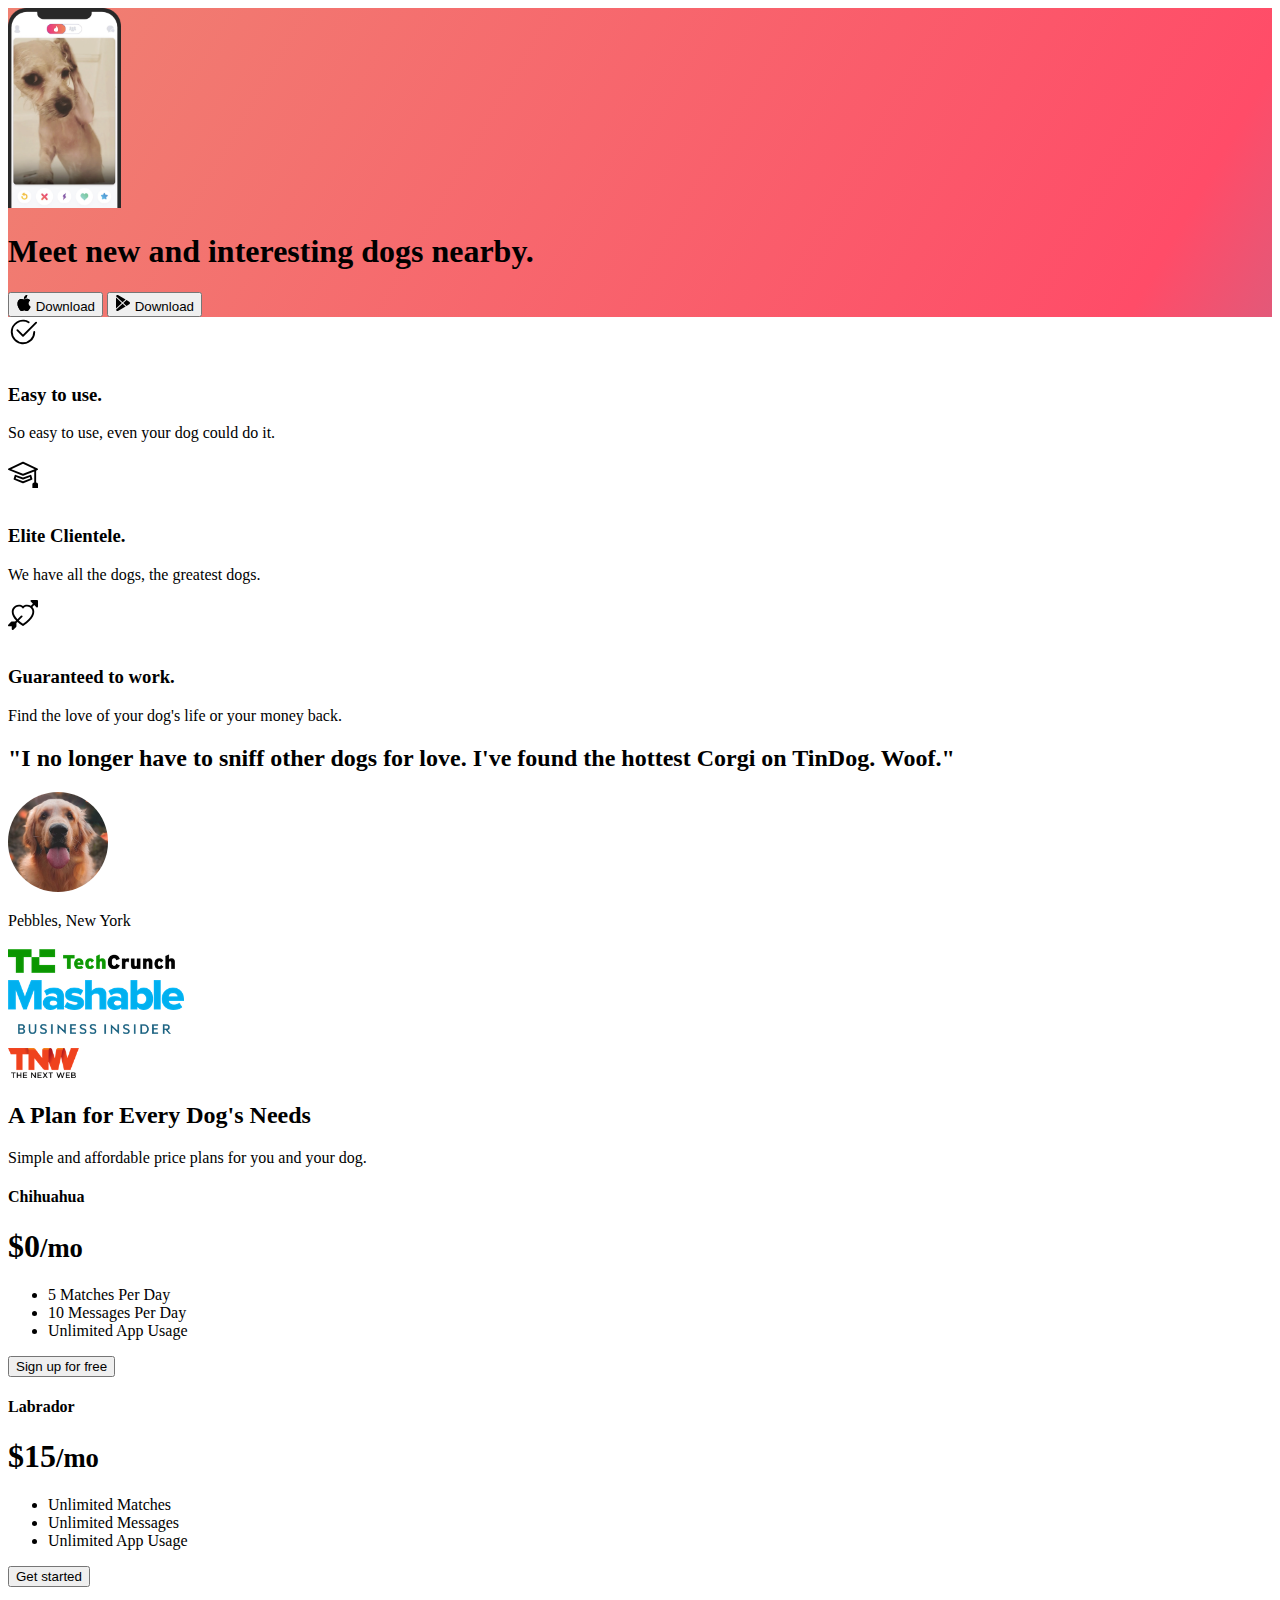
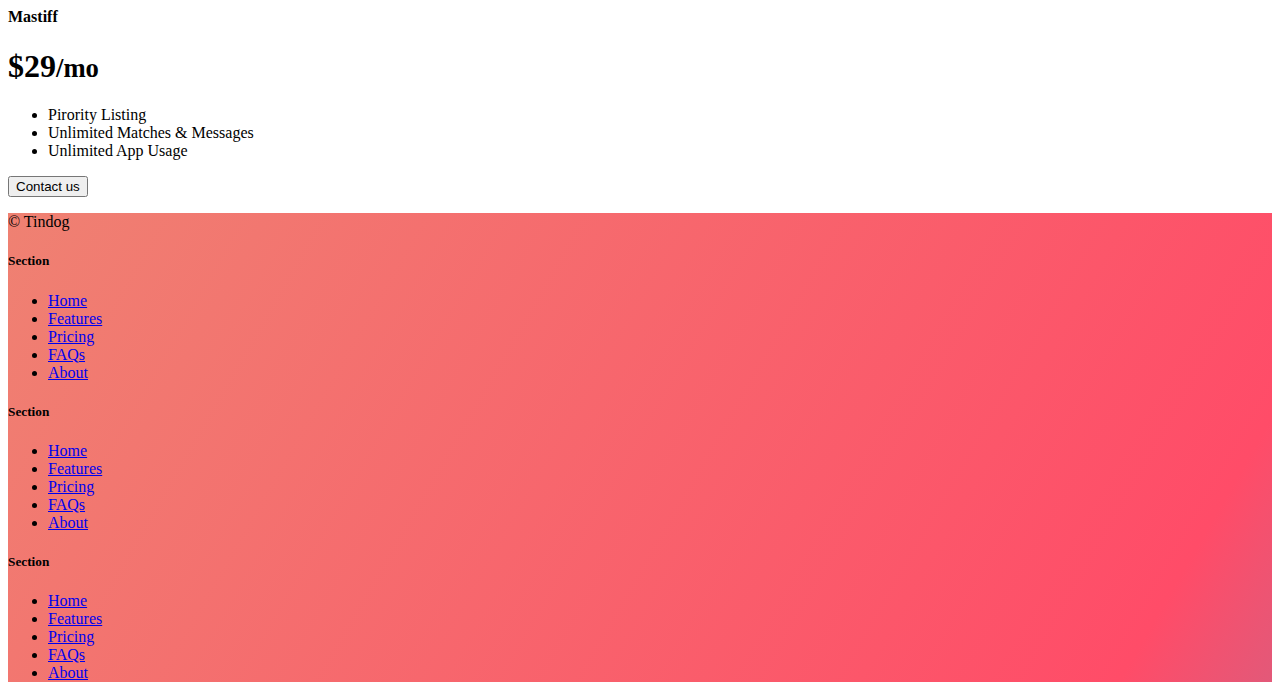
<file: index.html>
<!DOCTYPE html>
<html lang="en">

<head>
  <meta charset="UTF-8">
  <meta name="viewport" content="width=device-width, initial-scale=1.0">
  <title>TinDog</title>
  <link href="https://cdn.jsdelivr.net/npm/bootstrap@5.3.0-alpha3/dist/css/bootstrap.min.css" rel="stylesheet"
    integrity="sha384-KK94CHFLLe+nY2dmCWGMq91rCGa5gtU4mk92HdvYe+M/SXH301p5ILy+dN9+nJOZ" crossorigin="anonymous">
  <link rel="stylesheet" href="index.css">
  <link rel="stylesheet" href="style.css">
</head>

<body>
  <!-- Title -->
  <section id="title" class="gradient-background">

    <div class="container col-xxl-8 px-4 pt-5">
      <div class="row flex-lg-row-reverse align-items-center g-5 pt-5">
        <div class="col-10 col-sm-8 col-lg-6">
          <img src="./assets/iphone.png" class="d-block mx-lg-auto img-fluid" alt="Bootstrap Themes" height="200"
            loading="lazy">
        </div>
        <div class="col-lg-6">
          <h1 class="display-5 fw-bold text-body-emphasis lh-1 mb-3">Meet new and interesting dogs nearby.</h1>

          <div class="d-grid gap-2 d-md-flex justify-content-md-start">
            <button type="button" class="btn btn-light btn-lg px-4 me-md-2"><svg xmlns="http://www.w3.org/2000/svg"
                width="16" height="16" fill="currentColor" class="bi bi-apple mb-1" viewBox="0 0 16 16">
                <path
                  d="M11.182.008C11.148-.03 9.923.023 8.857 1.18c-1.066 1.156-.902 2.482-.878 2.516.024.034 1.52.087 2.475-1.258.955-1.345.762-2.391.728-2.43Zm3.314 11.733c-.048-.096-2.325-1.234-2.113-3.422.212-2.189 1.675-2.789 1.698-2.854.023-.065-.597-.79-1.254-1.157a3.692 3.692 0 0 0-1.563-.434c-.108-.003-.483-.095-1.254.116-.508.139-1.653.589-1.968.607-.316.018-1.256-.522-2.267-.665-.647-.125-1.333.131-1.824.328-.49.196-1.422.754-2.074 2.237-.652 1.482-.311 3.83-.067 4.56.244.729.625 1.924 1.273 2.796.576.984 1.34 1.667 1.659 1.899.319.232 1.219.386 1.843.067.502-.308 1.408-.485 1.766-.472.357.013 1.061.154 1.782.539.571.197 1.111.115 1.652-.105.541-.221 1.324-1.059 2.238-2.758.347-.79.505-1.217.473-1.282Z" />
                <path
                  d="M11.182.008C11.148-.03 9.923.023 8.857 1.18c-1.066 1.156-.902 2.482-.878 2.516.024.034 1.52.087 2.475-1.258.955-1.345.762-2.391.728-2.43Zm3.314 11.733c-.048-.096-2.325-1.234-2.113-3.422.212-2.189 1.675-2.789 1.698-2.854.023-.065-.597-.79-1.254-1.157a3.692 3.692 0 0 0-1.563-.434c-.108-.003-.483-.095-1.254.116-.508.139-1.653.589-1.968.607-.316.018-1.256-.522-2.267-.665-.647-.125-1.333.131-1.824.328-.49.196-1.422.754-2.074 2.237-.652 1.482-.311 3.83-.067 4.56.244.729.625 1.924 1.273 2.796.576.984 1.34 1.667 1.659 1.899.319.232 1.219.386 1.843.067.502-.308 1.408-.485 1.766-.472.357.013 1.061.154 1.782.539.571.197 1.111.115 1.652-.105.541-.221 1.324-1.059 2.238-2.758.347-.79.505-1.217.473-1.282Z" />
              </svg> Download</button>
            <button type="button" class="btn btn-outline-light btn-lg px-4"><svg xmlns="http://www.w3.org/2000/svg"
                width="16" height="16" fill="currentColor" class="bi bi-google-play mb-1" viewBox="0 0 16 16">
                <path
                  d="M14.222 9.374c1.037-.61 1.037-2.137 0-2.748L11.528 5.04 8.32 8l3.207 2.96 2.694-1.586Zm-3.595 2.116L7.583 8.68 1.03 14.73c.201 1.029 1.36 1.61 2.303 1.055l7.294-4.295ZM1 13.396V2.603L6.846 8 1 13.396ZM1.03 1.27l6.553 6.05 3.044-2.81L3.333.215C2.39-.341 1.231.24 1.03 1.27Z" />
              </svg> Download</button>
          </div>
        </div>
      </div>
    </div>
  </section>
  <!-- Features -->
  <section id="features">
    <div class="container mt-5">
      <div class="row g-4 py-5 row-cols-1 row-cols-lg-3">
        <div class="col d-flex align-items-start">
          <div
            class="icon-square text-body-emphasis bg-body-secondary d-inline-flex align-items-center justify-content-center fs-4 flex-shrink-0 me-3">
            <svg xmlns="http://www.w3.org/2000/svg" height="30" fill="currentColor" class="bi bi-check2-circle"
              viewBox="0 0 16 16">
              <path
                d="M2.5 8a5.5 5.5 0 0 1 8.25-4.764.5.5 0 0 0 .5-.866A6.5 6.5 0 1 0 14.5 8a.5.5 0 0 0-1 0 5.5 5.5 0 1 1-11 0z" />
              <path
                d="M15.354 3.354a.5.5 0 0 0-.708-.708L8 9.293 5.354 6.646a.5.5 0 1 0-.708.708l3 3a.5.5 0 0 0 .708 0l7-7z" />
            </svg>
          </div>
          <div>
            <h3 class="fs-2">Easy to use.</h3>
            <p>So easy to use, even your dog could do it.</p>

          </div>
        </div>
        <div class="col d-flex align-items-start">
          <div
            class="icon-square text-body-emphasis bg-body-secondary d-inline-flex align-items-center justify-content-center fs-4 flex-shrink-0 me-3">
            <svg xmlns="http://www.w3.org/2000/svg" height="30" fill="currentColor" class="bi bi-mortarboard"
              viewBox="0 0 16 16">
              <path
                d="M8.211 2.047a.5.5 0 0 0-.422 0l-7.5 3.5a.5.5 0 0 0 .025.917l7.5 3a.5.5 0 0 0 .372 0L14 7.14V13a1 1 0 0 0-1 1v2h3v-2a1 1 0 0 0-1-1V6.739l.686-.275a.5.5 0 0 0 .025-.917l-7.5-3.5ZM8 8.46 1.758 5.965 8 3.052l6.242 2.913L8 8.46Z" />
              <path
                d="M4.176 9.032a.5.5 0 0 0-.656.327l-.5 1.7a.5.5 0 0 0 .294.605l4.5 1.8a.5.5 0 0 0 .372 0l4.5-1.8a.5.5 0 0 0 .294-.605l-.5-1.7a.5.5 0 0 0-.656-.327L8 10.466 4.176 9.032Zm-.068 1.873.22-.748 3.496 1.311a.5.5 0 0 0 .352 0l3.496-1.311.22.748L8 12.46l-3.892-1.556Z" />
            </svg>
          </div>
          <div>
            <h3 class="fs-2">Elite Clientele.</h3>
            <p>We have all the dogs, the greatest dogs.</p>

          </div>
        </div>
        <div class="col d-flex align-items-start">
          <div
            class="icon-square text-body-emphasis bg-body-secondary d-inline-flex align-items-center justify-content-center fs-4 flex-shrink-0 me-3">
            <svg xmlns="http://www.w3.org/2000/svg" height="30" fill="currentColor" class="bi bi-arrow-through-heart"
              viewBox="0 0 16 16">
              <path fill-rule="evenodd"
                d="M2.854 15.854A.5.5 0 0 1 2 15.5V14H.5a.5.5 0 0 1-.354-.854l1.5-1.5A.5.5 0 0 1 2 11.5h1.793l.53-.53c-.771-.802-1.328-1.58-1.704-2.32-.798-1.575-.775-2.996-.213-4.092C3.426 2.565 6.18 1.809 8 3.233c1.25-.98 2.944-.928 4.212-.152L13.292 2 12.147.854A.5.5 0 0 1 12.5 0h3a.5.5 0 0 1 .5.5v3a.5.5 0 0 1-.854.354L14 2.707l-1.006 1.006c.236.248.44.531.6.845.562 1.096.585 2.517-.213 4.092-.793 1.563-2.395 3.288-5.105 5.08L8 13.912l-.276-.182a21.86 21.86 0 0 1-2.685-2.062l-.539.54V14a.5.5 0 0 1-.146.354l-1.5 1.5Zm2.893-4.894A20.419 20.419 0 0 0 8 12.71c2.456-1.666 3.827-3.207 4.489-4.512.679-1.34.607-2.42.215-3.185-.817-1.595-3.087-2.054-4.346-.761L8 4.62l-.358-.368c-1.259-1.293-3.53-.834-4.346.761-.392.766-.464 1.845.215 3.185.323.636.815 1.33 1.519 2.065l1.866-1.867a.5.5 0 1 1 .708.708L5.747 10.96Z" />
            </svg>
          </div>
          <div>
            <h3 class="fs-2">Guaranteed to work.</h3>
            <p>Find the love of your dog's life or your money back.</p>

          </div>
        </div>
      </div>
    </div>
  </section>
  <!-- Testimonial -->
  <section id="testimonial">
    <div class="my-5">
      <div class="p-5 text-center bg-body-tertiary">
        <div class="container py-5">
          <h2 class="text-body-emphasis">"I no longer have to sniff other dogs for love. I've found the hottest Corgi on
            TinDog. Woof."</h2>
          <img class="profile-img mt-5" src="./assets/dog-img.jpg" alt="dog image">
          <p class="col-lg-8 mx-auto lead mt-2">
            Pebbles, New York
          </p>
        </div>

        <div class="container">
          <div class="row">
            <div class="col-lg-3 col-sm-12">
              <img src="./assets/techcrunch.png" alt="techcrunch" height="30">
            </div>
            <div class="col-lg-3 col-sm-12">
              <img src="./assets/mashable.png" alt="mashable" height="30">
            </div>
            <div class="col-lg-3 col-sm-12">
              <img src="./assets/bizinsider.png" alt="bizinsider" height="30">
            </div>
            <div class="col-lg-3 col-sm-12">
              <img src="./assets/tnw.png" alt="tnw" height="30">
            </div>
          </div>
        </div>
      </div>
    </div>
  </section>
  <!-- Pricing -->
  <section id="pricing">
    <div class="container">
      <div class="pricing-header p-3 pb-md-4 mx-auto text-center">
        <h2 class="display-4 fw-normal">A Plan for Every Dog's Needs</h2>
        <p class="fs-5 text-body-secondary">Simple and affordable price plans for you and your dog.
      </div>
      <div class="row row-cols-1 row-cols-md-3 mb-3 text-center">
        <div class="col">
          <div class="card mb-4 rounded-3 shadow-sm">
            <div class="card-header py-3">
              <h4 class="my-0 fw-normal">Chihuahua</h4>
            </div>
            <div class="card-body">
              <h1 class="card-title pricing-card-title">$0<small class="text-body-secondary fw-light">/mo</small></h1>
              <ul class="list-unstyled mt-3 mb-4">
                <li>5 Matches Per Day</li>
                <li>10 Messages Per Day</li>
                <li>Unlimited App Usage</li>
              </ul>
              <button type="button" class="w-100 btn btn-lg btn-outline-dark">Sign up for free</button>
            </div>
          </div>
        </div>
        <div class="col">
          <div class="card mb-4 rounded-3 shadow-sm">
            <div class="card-header py-3">
              <h4 class="my-0 fw-normal">Labrador</h4>
            </div>
            <div class="card-body">
              <h1 class="card-title pricing-card-title">$15<small class="text-body-secondary fw-light">/mo</small></h1>
              <ul class="list-unstyled mt-3 mb-4">
                <li>Unlimited Matches</li>
                <li>Unlimited Messages</li>
                <li>Unlimited App Usage</li>
              </ul>
              <button type="button" class="w-100 btn btn-lg btn-dark">Get started</button>
            </div>
          </div>
        </div>
        <div class="col">
          <div class="card mb-4 rounded-3 shadow-sm border-dark">
            <div class="card-header py-3 text-bg-dark border-dark">
              <h4 class="my-0 fw-normal">Mastiff</h4>
            </div>
            <div class="card-body">
              <h1 class="card-title pricing-card-title">$29<small class="text-body-secondary fw-light">/mo</small></h1>
              <ul class="list-unstyled mt-3 mb-4">
                <li>Pirority Listing</li>
                <li>Unlimited Matches & Messages</li>
                <li>Unlimited App Usage</li>
              </ul>
              <button type="button" class="w-100 btn btn-lg btn-dark">Contact us</button>
            </div>
          </div>
        </div>
      </div>
    </div>
  </section>
  <!-- Footer -->
  <section id="contact" class="gradient-background">
    <div class="container ">
      <footer class="row row-cols-1 row-cols-sm-2 row-cols-md-5 py-5 mt-5 border-top">
        <div class="col mb-3">

          <p class="text-body-secondary">© Tindog</p>
        </div>

        <div class="col mb-3">

        </div>

        <div class="col mb-3">
          <h5>Section</h5>
          <ul class="nav flex-column">
            <li class="nav-item mb-2"><a href="#" class="nav-link p-0 text-body-secondary">Home</a></li>
            <li class="nav-item mb-2"><a href="#" class="nav-link p-0 text-body-secondary">Features</a></li>
            <li class="nav-item mb-2"><a href="#" class="nav-link p-0 text-body-secondary">Pricing</a></li>
            <li class="nav-item mb-2"><a href="#" class="nav-link p-0 text-body-secondary">FAQs</a></li>
            <li class="nav-item mb-2"><a href="#" class="nav-link p-0 text-body-secondary">About</a></li>
          </ul>
        </div>

        <div class="col mb-3">
          <h5>Section</h5>
          <ul class="nav flex-column">
            <li class="nav-item mb-2"><a href="#" class="nav-link p-0 text-body-secondary">Home</a></li>
            <li class="nav-item mb-2"><a href="#" class="nav-link p-0 text-body-secondary">Features</a></li>
            <li class="nav-item mb-2"><a href="#" class="nav-link p-0 text-body-secondary">Pricing</a></li>
            <li class="nav-item mb-2"><a href="#" class="nav-link p-0 text-body-secondary">FAQs</a></li>
            <li class="nav-item mb-2"><a href="#" class="nav-link p-0 text-body-secondary">About</a></li>
          </ul>
        </div>

        <div class="col mb-3">
          <h5>Section</h5>
          <ul class="nav flex-column">
            <li class="nav-item mb-2"><a href="#" class="nav-link p-0 text-body-secondary">Home</a></li>
            <li class="nav-item mb-2"><a href="#" class="nav-link p-0 text-body-secondary">Features</a></li>
            <li class="nav-item mb-2"><a href="#" class="nav-link p-0 text-body-secondary">Pricing</a></li>
            <li class="nav-item mb-2"><a href="#" class="nav-link p-0 text-body-secondary">FAQs</a></li>
            <li class="nav-item mb-2"><a href="#" class="nav-link p-0 text-body-secondary">About</a></li>
          </ul>
        </div>
      </footer>
    </div>
  </section>
</body>

</html>
</file>
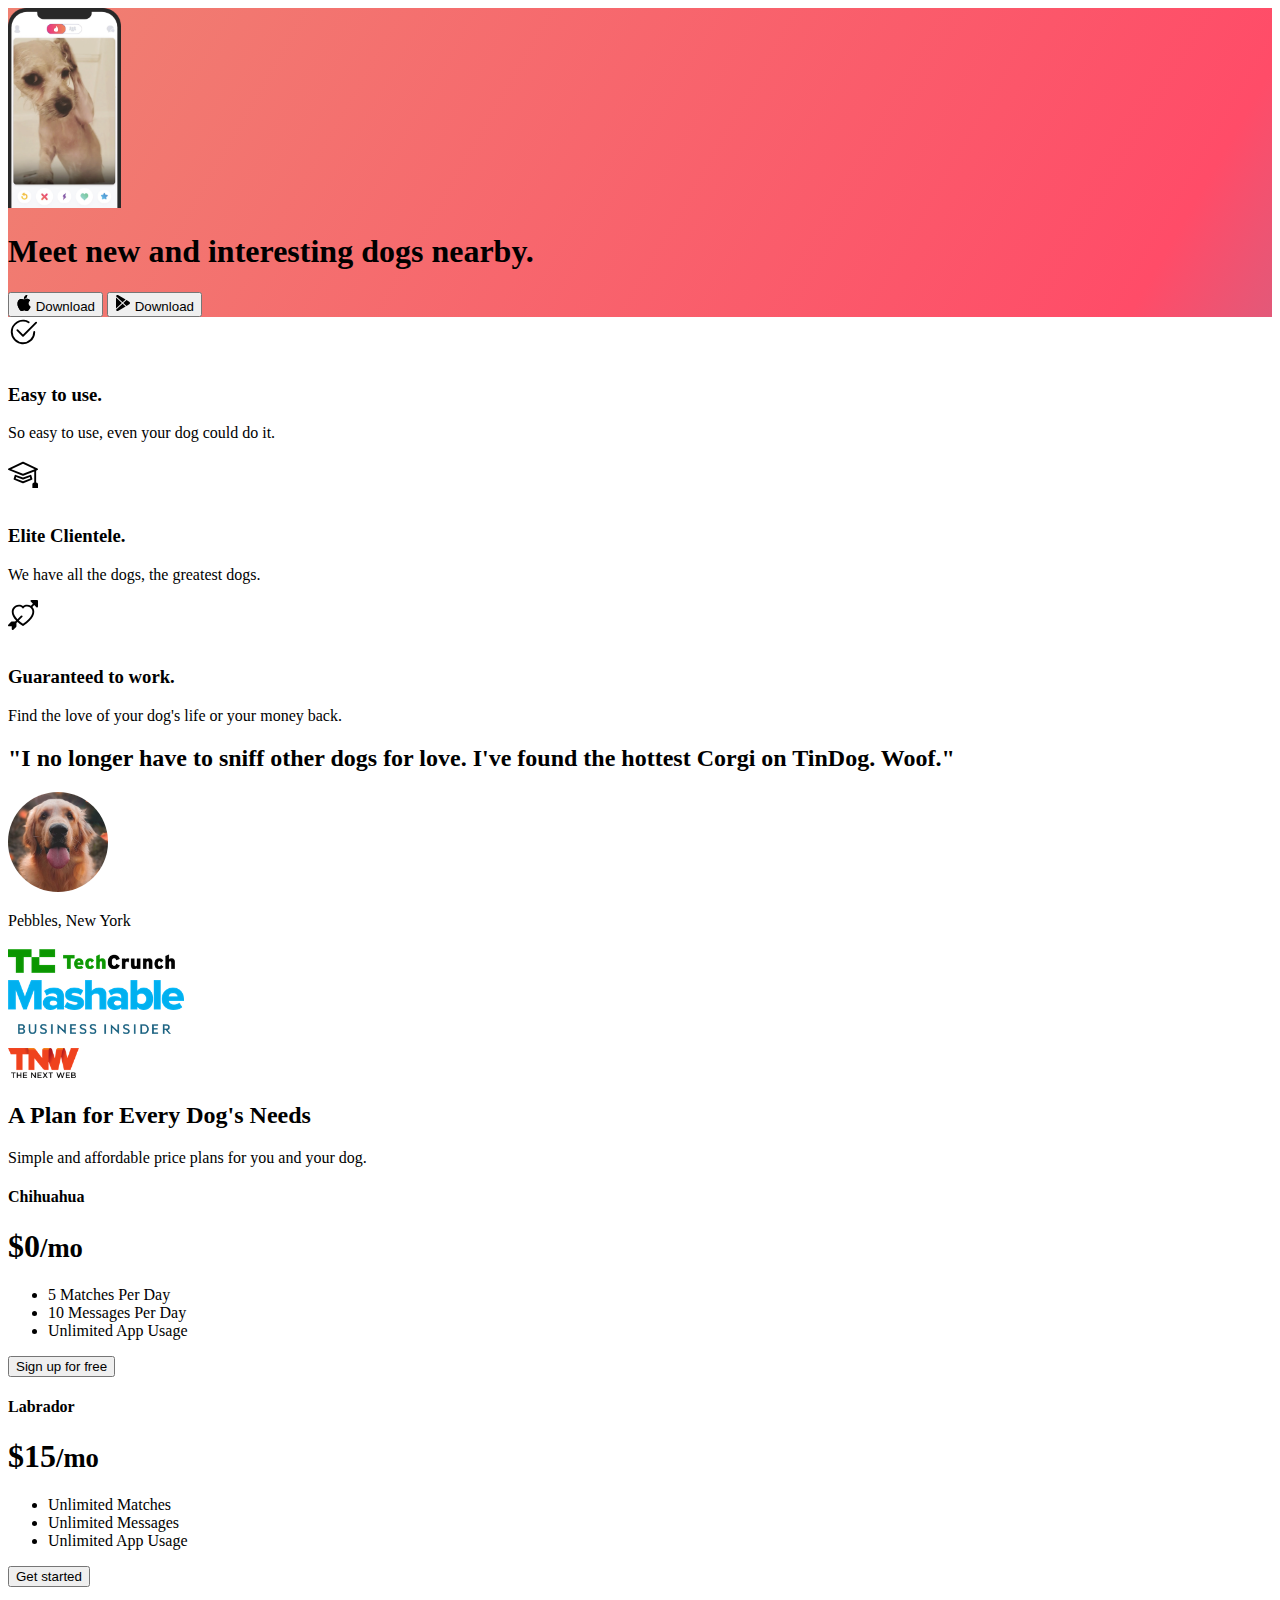
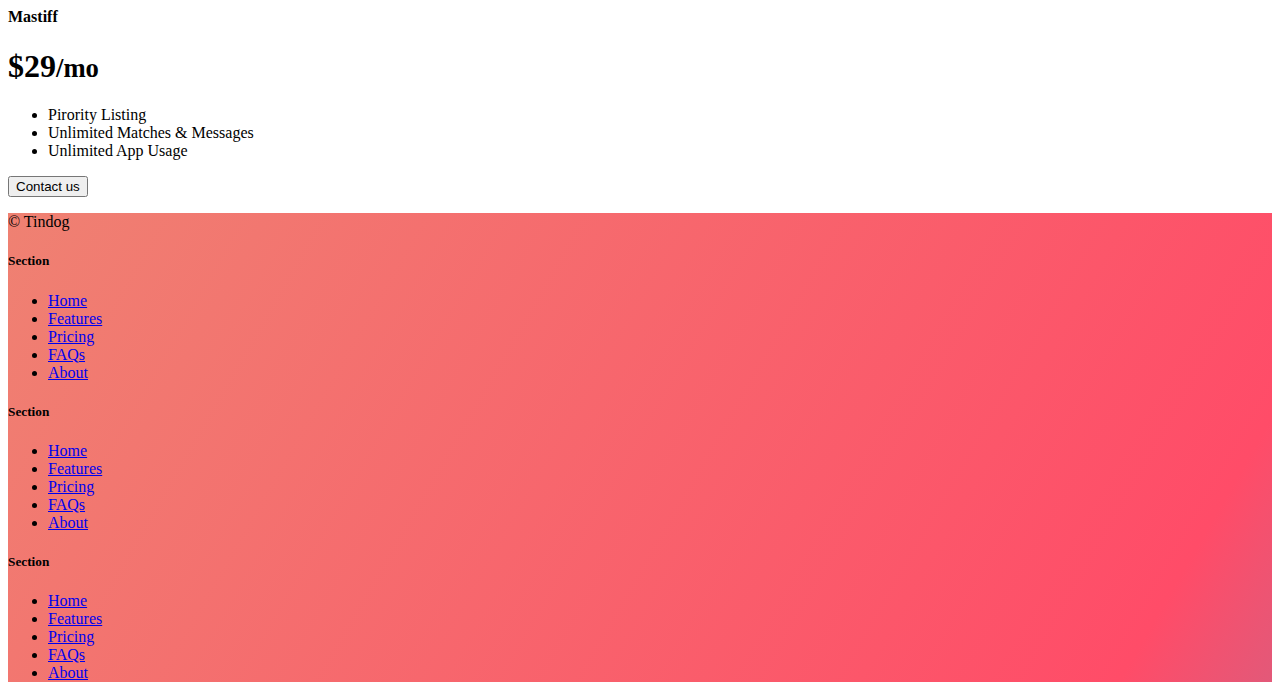
<file: solution.html>
<!DOCTYPE html>
<html lang="en">

<head>
  <meta charset="UTF-8">
  <meta name="viewport" content="width=device-width, initial-scale=1.0">
  <title>TinDog</title>
  <link href="https://cdn.jsdelivr.net/npm/bootstrap@5.3.0-alpha3/dist/css/bootstrap.min.css" rel="stylesheet"
    integrity="sha384-KK94CHFLLe+nY2dmCWGMq91rCGa5gtU4mk92HdvYe+M/SXH301p5ILy+dN9+nJOZ" crossorigin="anonymous">
  <link rel="stylesheet" href="solution.css">
  <link rel="stylesheet" href="style.css">
</head>

<body>
  <!-- Title -->
  <section id="title" class="gradient-background">

    <div class="container col-xxl-8 px-4 pt-5">
      <div class="row flex-lg-row-reverse align-items-center g-5 pt-5">
        <div class="col-10 col-sm-8 col-lg-6">
          <img src="./assets/iphone.png" class="d-block mx-lg-auto img-fluid" alt="Bootstrap Themes" height="200"
            loading="lazy">
        </div>
        <div class="col-lg-6">
          <h1 class="display-5 fw-bold text-body-emphasis lh-1 mb-3">Meet new and interesting dogs nearby.</h1>

          <div class="d-grid gap-2 d-md-flex justify-content-md-start">
            <button type="button" class="btn btn-light btn-lg px-4 me-md-2"><svg xmlns="http://www.w3.org/2000/svg"
                width="16" height="16" fill="currentColor" class="bi bi-apple mb-1" viewBox="0 0 16 16">
                <path
                  d="M11.182.008C11.148-.03 9.923.023 8.857 1.18c-1.066 1.156-.902 2.482-.878 2.516.024.034 1.52.087 2.475-1.258.955-1.345.762-2.391.728-2.43Zm3.314 11.733c-.048-.096-2.325-1.234-2.113-3.422.212-2.189 1.675-2.789 1.698-2.854.023-.065-.597-.79-1.254-1.157a3.692 3.692 0 0 0-1.563-.434c-.108-.003-.483-.095-1.254.116-.508.139-1.653.589-1.968.607-.316.018-1.256-.522-2.267-.665-.647-.125-1.333.131-1.824.328-.49.196-1.422.754-2.074 2.237-.652 1.482-.311 3.83-.067 4.56.244.729.625 1.924 1.273 2.796.576.984 1.34 1.667 1.659 1.899.319.232 1.219.386 1.843.067.502-.308 1.408-.485 1.766-.472.357.013 1.061.154 1.782.539.571.197 1.111.115 1.652-.105.541-.221 1.324-1.059 2.238-2.758.347-.79.505-1.217.473-1.282Z" />
                <path
                  d="M11.182.008C11.148-.03 9.923.023 8.857 1.18c-1.066 1.156-.902 2.482-.878 2.516.024.034 1.52.087 2.475-1.258.955-1.345.762-2.391.728-2.43Zm3.314 11.733c-.048-.096-2.325-1.234-2.113-3.422.212-2.189 1.675-2.789 1.698-2.854.023-.065-.597-.79-1.254-1.157a3.692 3.692 0 0 0-1.563-.434c-.108-.003-.483-.095-1.254.116-.508.139-1.653.589-1.968.607-.316.018-1.256-.522-2.267-.665-.647-.125-1.333.131-1.824.328-.49.196-1.422.754-2.074 2.237-.652 1.482-.311 3.83-.067 4.56.244.729.625 1.924 1.273 2.796.576.984 1.34 1.667 1.659 1.899.319.232 1.219.386 1.843.067.502-.308 1.408-.485 1.766-.472.357.013 1.061.154 1.782.539.571.197 1.111.115 1.652-.105.541-.221 1.324-1.059 2.238-2.758.347-.79.505-1.217.473-1.282Z" />
              </svg> Download</button>
            <button type="button" class="btn btn-outline-light btn-lg px-4"><svg xmlns="http://www.w3.org/2000/svg"
                width="16" height="16" fill="currentColor" class="bi bi-google-play mb-1" viewBox="0 0 16 16">
                <path
                  d="M14.222 9.374c1.037-.61 1.037-2.137 0-2.748L11.528 5.04 8.32 8l3.207 2.96 2.694-1.586Zm-3.595 2.116L7.583 8.68 1.03 14.73c.201 1.029 1.36 1.61 2.303 1.055l7.294-4.295ZM1 13.396V2.603L6.846 8 1 13.396ZM1.03 1.27l6.553 6.05 3.044-2.81L3.333.215C2.39-.341 1.231.24 1.03 1.27Z" />
              </svg> Download</button>
          </div>
        </div>
      </div>
    </div>
  </section>
  <!-- Features -->
  <section id="features">
    <div class="container mt-5">
      <div class="row g-4 py-5 row-cols-1 row-cols-lg-3">
        <div class="col d-flex align-items-start">
          <div
            class="icon-square text-body-emphasis bg-body-secondary d-inline-flex align-items-center justify-content-center fs-4 flex-shrink-0 me-3">
            <svg xmlns="http://www.w3.org/2000/svg" height="30" fill="currentColor" class="bi bi-check2-circle"
              viewBox="0 0 16 16">
              <path
                d="M2.5 8a5.5 5.5 0 0 1 8.25-4.764.5.5 0 0 0 .5-.866A6.5 6.5 0 1 0 14.5 8a.5.5 0 0 0-1 0 5.5 5.5 0 1 1-11 0z" />
              <path
                d="M15.354 3.354a.5.5 0 0 0-.708-.708L8 9.293 5.354 6.646a.5.5 0 1 0-.708.708l3 3a.5.5 0 0 0 .708 0l7-7z" />
            </svg>
          </div>
          <div>
            <h3 class="fs-2">Easy to use.</h3>
            <p>So easy to use, even your dog could do it.</p>

          </div>
        </div>
        <div class="col d-flex align-items-start">
          <div
            class="icon-square text-body-emphasis bg-body-secondary d-inline-flex align-items-center justify-content-center fs-4 flex-shrink-0 me-3">
            <svg xmlns="http://www.w3.org/2000/svg" height="30" fill="currentColor" class="bi bi-mortarboard"
              viewBox="0 0 16 16">
              <path
                d="M8.211 2.047a.5.5 0 0 0-.422 0l-7.5 3.5a.5.5 0 0 0 .025.917l7.5 3a.5.5 0 0 0 .372 0L14 7.14V13a1 1 0 0 0-1 1v2h3v-2a1 1 0 0 0-1-1V6.739l.686-.275a.5.5 0 0 0 .025-.917l-7.5-3.5ZM8 8.46 1.758 5.965 8 3.052l6.242 2.913L8 8.46Z" />
              <path
                d="M4.176 9.032a.5.5 0 0 0-.656.327l-.5 1.7a.5.5 0 0 0 .294.605l4.5 1.8a.5.5 0 0 0 .372 0l4.5-1.8a.5.5 0 0 0 .294-.605l-.5-1.7a.5.5 0 0 0-.656-.327L8 10.466 4.176 9.032Zm-.068 1.873.22-.748 3.496 1.311a.5.5 0 0 0 .352 0l3.496-1.311.22.748L8 12.46l-3.892-1.556Z" />
            </svg>
          </div>
          <div>
            <h3 class="fs-2">Elite Clientele.</h3>
            <p>We have all the dogs, the greatest dogs.</p>

          </div>
        </div>
        <div class="col d-flex align-items-start">
          <div
            class="icon-square text-body-emphasis bg-body-secondary d-inline-flex align-items-center justify-content-center fs-4 flex-shrink-0 me-3">
            <svg xmlns="http://www.w3.org/2000/svg" height="30" fill="currentColor" class="bi bi-arrow-through-heart"
              viewBox="0 0 16 16">
              <path fill-rule="evenodd"
                d="M2.854 15.854A.5.5 0 0 1 2 15.5V14H.5a.5.5 0 0 1-.354-.854l1.5-1.5A.5.5 0 0 1 2 11.5h1.793l.53-.53c-.771-.802-1.328-1.58-1.704-2.32-.798-1.575-.775-2.996-.213-4.092C3.426 2.565 6.18 1.809 8 3.233c1.25-.98 2.944-.928 4.212-.152L13.292 2 12.147.854A.5.5 0 0 1 12.5 0h3a.5.5 0 0 1 .5.5v3a.5.5 0 0 1-.854.354L14 2.707l-1.006 1.006c.236.248.44.531.6.845.562 1.096.585 2.517-.213 4.092-.793 1.563-2.395 3.288-5.105 5.08L8 13.912l-.276-.182a21.86 21.86 0 0 1-2.685-2.062l-.539.54V14a.5.5 0 0 1-.146.354l-1.5 1.5Zm2.893-4.894A20.419 20.419 0 0 0 8 12.71c2.456-1.666 3.827-3.207 4.489-4.512.679-1.34.607-2.42.215-3.185-.817-1.595-3.087-2.054-4.346-.761L8 4.62l-.358-.368c-1.259-1.293-3.53-.834-4.346.761-.392.766-.464 1.845.215 3.185.323.636.815 1.33 1.519 2.065l1.866-1.867a.5.5 0 1 1 .708.708L5.747 10.96Z" />
            </svg>
          </div>
          <div>
            <h3 class="fs-2">Guaranteed to work.</h3>
            <p>Find the love of your dog's life or your money back.</p>

          </div>
        </div>
      </div>
    </div>
  </section>
  <!-- Testimonial -->
  <section id="testimonial">
    <div class="my-5">
      <div class="p-5 text-center bg-body-tertiary">
        <div class="container py-5">
          <h2 class="text-body-emphasis">"I no longer have to sniff other dogs for love. I've found the hottest Corgi on
            TinDog. Woof."</h2>
          <img class="profile-img mt-5" src="./assets/dog-img.jpg" alt="dog image">
          <p class="col-lg-8 mx-auto lead mt-2">
            Pebbles, New York
          </p>
        </div>

        <div class="container">
          <div class="row">
            <div class="col-lg-3 col-sm-12">
              <img src="./assets/techcrunch.png" alt="techcrunch" height="30">
            </div>
            <div class="col-lg-3 col-sm-12">
              <img src="./assets/mashable.png" alt="mashable" height="30">
            </div>
            <div class="col-lg-3 col-sm-12">
              <img src="./assets/bizinsider.png" alt="bizinsider" height="30">
            </div>
            <div class="col-lg-3 col-sm-12">
              <img src="./assets/tnw.png" alt="tnw" height="30">
            </div>
          </div>
        </div>
      </div>
    </div>
  </section>
  <!-- Pricing -->
  <section id="pricing">
    <div class="container">
      <div class="pricing-header p-3 pb-md-4 mx-auto text-center">
        <h2 class="display-4 fw-normal">A Plan for Every Dog's Needs</h2>
        <p class="fs-5 text-body-secondary">Simple and affordable price plans for you and your dog.
      </div>
      <div class="row row-cols-1 row-cols-md-3 mb-3 text-center">
        <div class="col">
          <div class="card mb-4 rounded-3 shadow-sm">
            <div class="card-header py-3">
              <h4 class="my-0 fw-normal">Chihuahua</h4>
            </div>
            <div class="card-body">
              <h1 class="card-title pricing-card-title">$0<small class="text-body-secondary fw-light">/mo</small></h1>
              <ul class="list-unstyled mt-3 mb-4">
                <li>5 Matches Per Day</li>
                <li>10 Messages Per Day</li>
                <li>Unlimited App Usage</li>
              </ul>
              <button type="button" class="w-100 btn btn-lg btn-outline-dark">Sign up for free</button>
            </div>
          </div>
        </div>
        <div class="col">
          <div class="card mb-4 rounded-3 shadow-sm">
            <div class="card-header py-3">
              <h4 class="my-0 fw-normal">Labrador</h4>
            </div>
            <div class="card-body">
              <h1 class="card-title pricing-card-title">$15<small class="text-body-secondary fw-light">/mo</small></h1>
              <ul class="list-unstyled mt-3 mb-4">
                <li>Unlimited Matches</li>
                <li>Unlimited Messages</li>
                <li>Unlimited App Usage</li>
              </ul>
              <button type="button" class="w-100 btn btn-lg btn-dark">Get started</button>
            </div>
          </div>
        </div>
        <div class="col">
          <div class="card mb-4 rounded-3 shadow-sm border-dark">
            <div class="card-header py-3 text-bg-dark border-dark">
              <h4 class="my-0 fw-normal">Mastiff</h4>
            </div>
            <div class="card-body">
              <h1 class="card-title pricing-card-title">$29<small class="text-body-secondary fw-light">/mo</small></h1>
              <ul class="list-unstyled mt-3 mb-4">
                <li>Pirority Listing</li>
                <li>Unlimited Matches & Messages</li>
                <li>Unlimited App Usage</li>
              </ul>
              <button type="button" class="w-100 btn btn-lg btn-dark">Contact us</button>
            </div>
          </div>
        </div>
      </div>
    </div>
  </section>
  <!-- Footer -->
  <section id="contact" class="gradient-background">
    <div class="container ">
      <footer class="row row-cols-1 row-cols-sm-2 row-cols-md-5 py-5 mt-5 border-top">
        <div class="col mb-3">

          <p class="text-body-secondary">© Tindog</p>
        </div>

        <div class="col mb-3">

        </div>

        <div class="col mb-3">
          <h5>Section</h5>
          <ul class="nav flex-column">
            <li class="nav-item mb-2"><a href="#" class="nav-link p-0 text-body-secondary">Home</a></li>
            <li class="nav-item mb-2"><a href="#" class="nav-link p-0 text-body-secondary">Features</a></li>
            <li class="nav-item mb-2"><a href="#" class="nav-link p-0 text-body-secondary">Pricing</a></li>
            <li class="nav-item mb-2"><a href="#" class="nav-link p-0 text-body-secondary">FAQs</a></li>
            <li class="nav-item mb-2"><a href="#" class="nav-link p-0 text-body-secondary">About</a></li>
          </ul>
        </div>

        <div class="col mb-3">
          <h5>Section</h5>
          <ul class="nav flex-column">
            <li class="nav-item mb-2"><a href="#" class="nav-link p-0 text-body-secondary">Home</a></li>
            <li class="nav-item mb-2"><a href="#" class="nav-link p-0 text-body-secondary">Features</a></li>
            <li class="nav-item mb-2"><a href="#" class="nav-link p-0 text-body-secondary">Pricing</a></li>
            <li class="nav-item mb-2"><a href="#" class="nav-link p-0 text-body-secondary">FAQs</a></li>
            <li class="nav-item mb-2"><a href="#" class="nav-link p-0 text-body-secondary">About</a></li>
          </ul>
        </div>

        <div class="col mb-3">
          <h5>Section</h5>
          <ul class="nav flex-column">
            <li class="nav-item mb-2"><a href="#" class="nav-link p-0 text-body-secondary">Home</a></li>
            <li class="nav-item mb-2"><a href="#" class="nav-link p-0 text-body-secondary">Features</a></li>
            <li class="nav-item mb-2"><a href="#" class="nav-link p-0 text-body-secondary">Pricing</a></li>
            <li class="nav-item mb-2"><a href="#" class="nav-link p-0 text-body-secondary">FAQs</a></li>
            <li class="nav-item mb-2"><a href="#" class="nav-link p-0 text-body-secondary">About</a></li>
          </ul>
        </div>
      </footer>
    </div>
  </section>
</body>

</html>
</file>
<file: index.css>
.gradient-background {
  background: linear-gradient(300deg, #00bfff, #ff4c68, #ef8172);
  background-size: 180% 180%;
  animation: gradient-animation 18s ease infinite;
}

@keyframes gradient-animation {
  0% {
    background-position: 0% 50%;
  }
  50% {
    background-position: 100% 50%;
  }
  100% {
    background-position: 0% 50%;
  }
}

.icon-square {
  width: 3rem;
  height: 3rem;
  border-radius: 0.75rem;
}

.profile-img {
  border-radius: 50%;
  height: 100px;
}
</file>
<file: style.css>
.gradient-background {
  background: linear-gradient(300deg, #00bfff, #ff4c68, #ef8172);
  background-size: 180% 180%;
  animation: gradient-animation 18s ease infinite;
}

@keyframes gradient-animation {
  0% {
    background-position: 0% 50%;
  }
  50% {
    background-position: 100% 50%;
  }
  100% {
    background-position: 0% 50%;
  }
}

.icon-square {
  width: 3rem;
  height: 3rem;
  border-radius: 0.75rem;
}

.profile-img {
  height: 100px;
  border-radius: 50%;
}
.iphone {
  display: grid;
  grid-row: span;
}
</file>
<file: solution.css>
.gradient-background {
  background: linear-gradient(300deg, #00bfff, #ff4c68, #ef8172);
  background-size: 180% 180%;
  animation: gradient-animation 18s ease infinite;
}

@keyframes gradient-animation {
  0% {
    background-position: 0% 50%;
  }
  50% {
    background-position: 100% 50%;
  }
  100% {
    background-position: 0% 50%;
  }
}

.icon-square {
  width: 3rem;
  height: 3rem;
  border-radius: 0.75rem;
}

.profile-img {
  border-radius: 50%;
  height: 100px;
}
</file>
